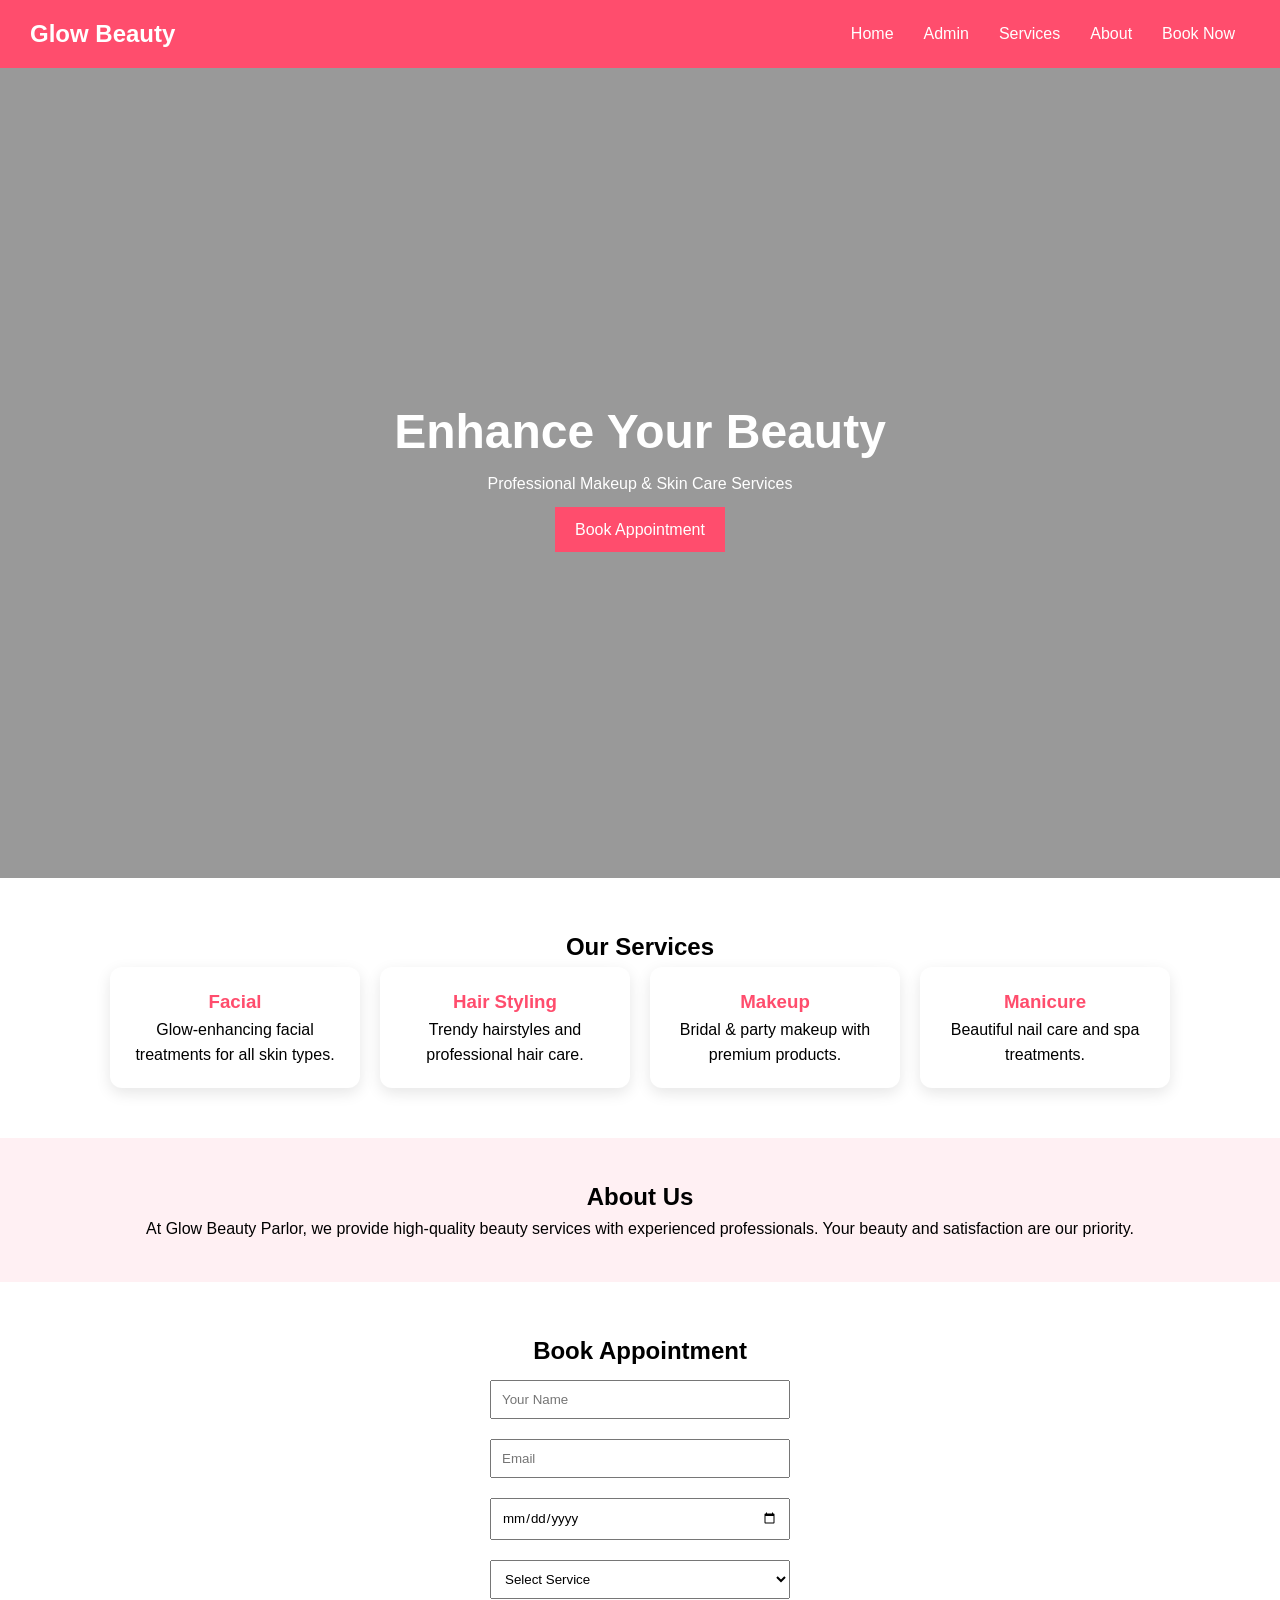
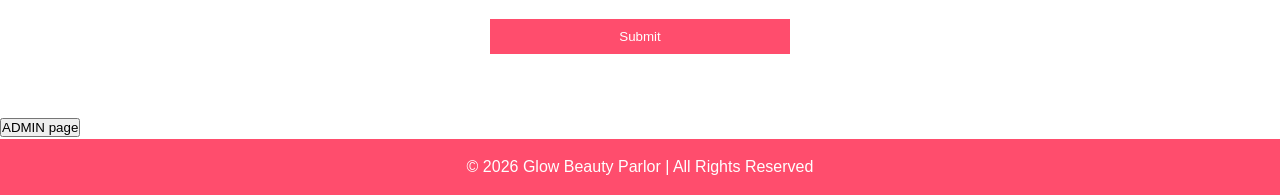
<file: index.html>
<!DOCTYPE html>
<html lang="en">
<head>
    <meta charset="UTF-8">
    <meta name="viewport" content="width=device-width, initial-scale=1.0">
    <title>Glow Beauty Parlor</title>
    <link rel="stylesheet" href="style.css">
</head>
<body>

<!-- Navbar -->
<header>
    <nav class="navbar">
        <h2 class="logo">Glow Beauty</h2>
        <ul class="nav-links">
            <li><a href="#home">Home</a></li>
            <li><a href="admin.html">Admin</a></li>
            <li><a href="#services">Services</a></li>
            <li><a href="#about">About</a></li>
            <li><a href="#contact">Book Now</a></li>
        </ul>
        <div class="menu-toggle" id="menu-toggle">&#9776;</div>
    </nav>
</header>

<!-- Hero Section -->
<section id="home" class="hero">
    <div class="hero-text">
        <h1>Enhance Your Beauty</h1>
        <p>Professional Makeup & Skin Care Services</p>
        <a href="#contact" class="btn">Book Appointment</a>
    </div>
</section>

<!-- Services -->
<section id="services" class="services">
    <h2>Our Services</h2>
    <div class="service-container">
        <div class="card">
            <h3>Facial</h3>
            <p>Glow-enhancing facial treatments for all skin types.</p>
        </div>
        <div class="card">
            <h3>Hair Styling</h3>
            <p>Trendy hairstyles and professional hair care.</p>
        </div>
        <div class="card">
            <h3>Makeup</h3>
            <p>Bridal & party makeup with premium products.</p>
        </div>
        <div class="card">
            <h3>Manicure</h3>
            <p>Beautiful nail care and spa treatments.</p>
        </div>
    </div>
</section>

<!-- About -->
<section id="about" class="about">
    <h2>About Us</h2>
    <p>
        At Glow Beauty Parlor, we provide high-quality beauty services with
        experienced professionals. Your beauty and satisfaction are our priority.
    </p>
</section>

<!-- Contact / Booking -->
<section id="contact" class="contact">
    <h2>Book Appointment</h2>
   <form id="bookingForm">
    <input type="text" id="name" placeholder="Your Name" required>
    <input type="email" id="email" placeholder="Email" required>
    <input type="date" id="date" required>
    
    <select id="service" required>
        <option value="">Select Service</option>
        <option>Facial</option>
        <option>Hair Styling</option>
        <option>Makeup</option>
        <option>Manicure</option>
    </select>

    <button type="submit">Submit</button>
</form>
</section>

<button type="button" onclick="window.location.href='admin.html'">
  ADMIN page
</button>



<!-- Footer -->
<footer>
    <p>© 2026 Glow Beauty Parlor | All Rights Reserved</p>
</footer>

<script src="script.js"></script>
</body>
</html>
</file>
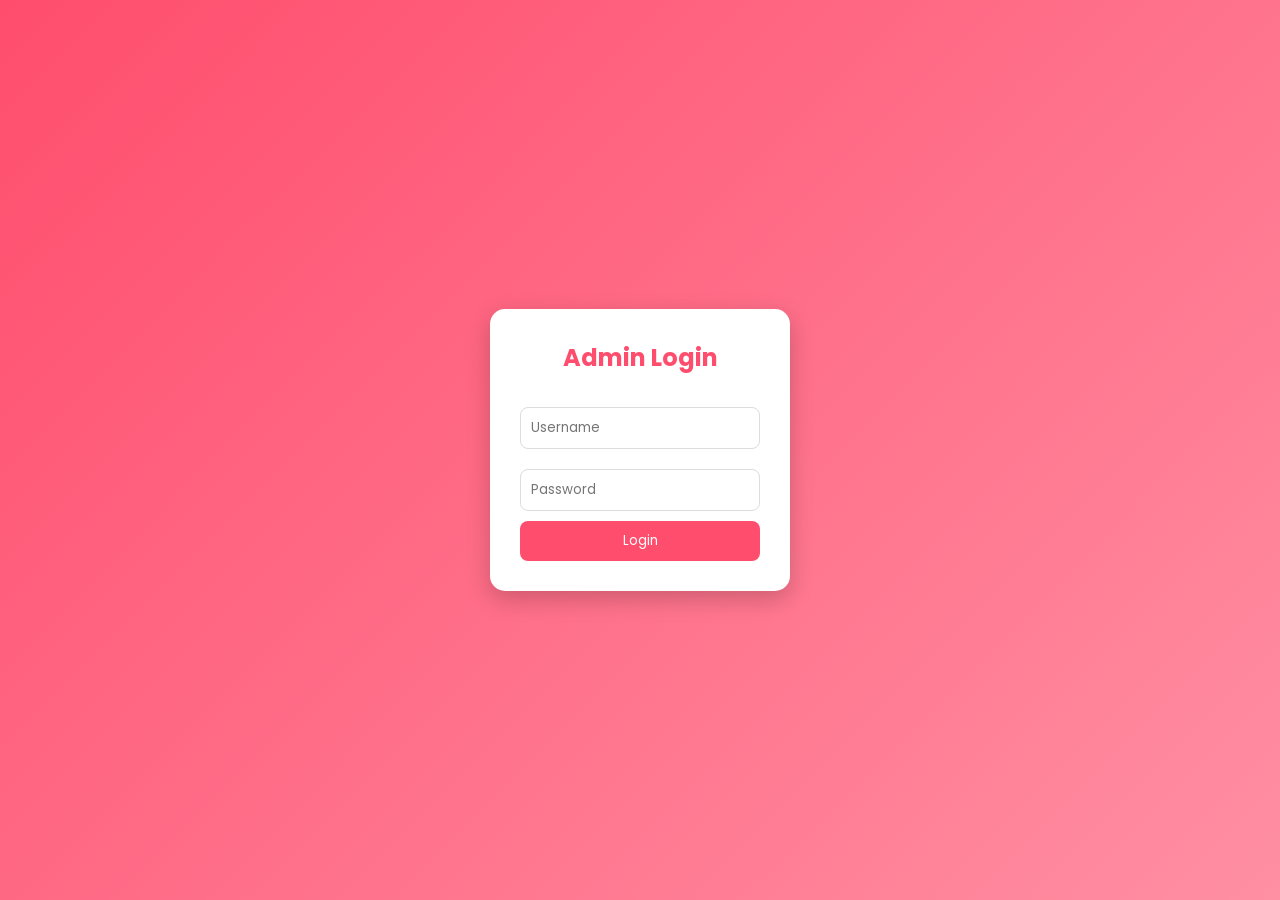
<file: admin.html>
<!DOCTYPE html>
<html lang="en">
<head>
    <meta charset="UTF-8">
    <title>Admin Panel</title>
    <link rel="stylesheet" href="style.css">
    <link href="https://fonts.googleapis.com/css2?family=Poppins:wght@300;400;600&display=swap" rel="stylesheet">
</head>
<body>

<div class="admin-container">

    <!-- Login -->
    <div id="loginBox">
        <h2>Admin Login</h2>
        <input type="text" id="username" placeholder="Username">
        <input type="password" id="password" placeholder="Password">
        <button onclick="login()">Login</button>
    </div>

    <!-- Dashboard -->
    <div id="dashboard" style="display:none;">
        <h2>Appointments</h2>
        <button onclick="logout()">Logout</button>
        <div id="appointmentsContainer"></div>
    </div>

</div>

<script src="admin.js"></script>
</body>
</html>
</file>
<file: style.css>
* {
    margin: 0;
    padding: 0;
    box-sizing: border-box;
    font-family: 'Poppins', sans-serif;
}

body {
    line-height: 1.6;
}

/* Navbar */
.navbar {
    display: flex;
    justify-content: space-between;
    align-items: center;
    padding: 15px 30px;
    background: #ff4d6d;
    color: white;
}

.logo {
    font-size: 24px;
}

.nav-links {
    list-style: none;
    display: flex;
}

.nav-links li {
    margin: 0 15px;
}

.nav-links a {
    color: white;
    text-decoration: none;
}

.menu-toggle {
    display: none;
    font-size: 26px;
    cursor: pointer;
}

/* Hero */
.hero {
    height: 90vh;
    background: linear-gradient(rgba(0,0,0,0.4), rgba(0,0,0,0.4)),
                url('https://images.unsplash.com/photo-1522335789203-aabd1fc54bc9');
    background-size: cover;
    background-position: center;
    display: flex;
    align-items: center;
    justify-content: center;
    color: white;
    text-align: center;
}

.hero-text h1 {
    font-size: 48px;
}

.btn {
    display: inline-block;
    padding: 10px 20px;
    background: #ff4d6d;
    color: white;
    text-decoration: none;
    margin-top: 10px;
}

/* Services */
.services {
    padding: 50px;
    text-align: center;
}

.service-container {
    display: flex;
    gap: 20px;
    flex-wrap: wrap;
    justify-content: center;
}

.card {
    background: #ffe5ec;
    padding: 20px;
    width: 200px;
    border-radius: 10px;
}

/* About */
.about {
    padding: 40px;
    background: #fff0f3;
    text-align: center;
}

/* Contact */
.contact {
    padding: 50px;
    text-align: center;
}

form {
    display: flex;
    flex-direction: column;
    max-width: 300px;
    margin: auto;
}

form input, form select, form button {
    margin: 10px 0;
    padding: 10px;
}

form button {
    background: #ff4d6d;
    color: white;
    border: none;
}

/* Footer */
footer {
    text-align: center;
    padding: 15px;
    background: #ff4d6d;
    color: white;
}

/* Responsive */
@media (max-width: 768px) {
    .nav-links {
        display: none;
        flex-direction: column;
        background: #ff4d6d;
        position: absolute;
        top: 60px;
        right: 0;
        width: 200px;
    }

    .nav-links.show {
        display: flex;
    }

    .menu-toggle {
        display: block;
    }
}



/* Admin Container */
.admin-container {
    min-height: 100vh;
    display: flex;
    justify-content: center;
    align-items: center;
    background: linear-gradient(135deg, #ff4d6d, #ff8fa3);
}

/* Login Box */
#loginBox {
    background: white;
    padding: 30px;
    border-radius: 15px;
    width: 300px;
    text-align: center;
    box-shadow: 0 8px 25px rgba(0,0,0,0.2);
}

#loginBox h2 {
    margin-bottom: 20px;
    color: #ff4d6d;
}

/* Inputs */
#loginBox input {
    width: 100%;
    padding: 10px;
    margin: 10px 0;
    border: 1px solid #ddd;
    border-radius: 8px;
    outline: none;
    transition: 0.3s;
}

#loginBox input:focus {
    border-color: #ff4d6d;
    box-shadow: 0 0 5px rgba(255, 77, 109, 0.5);
}

/* Button */
#loginBox button {
    width: 100%;
    padding: 10px;
    background: #ff4d6d;
    color: white;
    border: none;
    border-radius: 8px;
    cursor: pointer;
    transition: 0.3s;
}

#loginBox button:hover {
    background: #e63950;
}

/* Dashboard */
#dashboard {
    width: 100%;
    padding: 40px;
    text-align: center;
}

/* Appointment Cards */
#appointmentsContainer {
    display: flex;
    flex-wrap: wrap;
    gap: 20px;
    justify-content: center;
    margin-top: 20px;
}

.card {
    background: white;
    padding: 20px;
    border-radius: 12px;
    width: 250px;
    box-shadow: 0 5px 15px rgba(0,0,0,0.1);
    transition: 0.3s;
}

.card:hover {
    transform: translateY(-5px);
}

.card h3 {
    color: #ff4d6d;
}

.card button {
    margin-top: 10px;
    background: #ff4d6d;
    color: white;
    border: none;
    padding: 7px;
    border-radius: 6px;
    cursor: pointer;
}

.card button:hover {
    background: #e63950;
}
</file>
